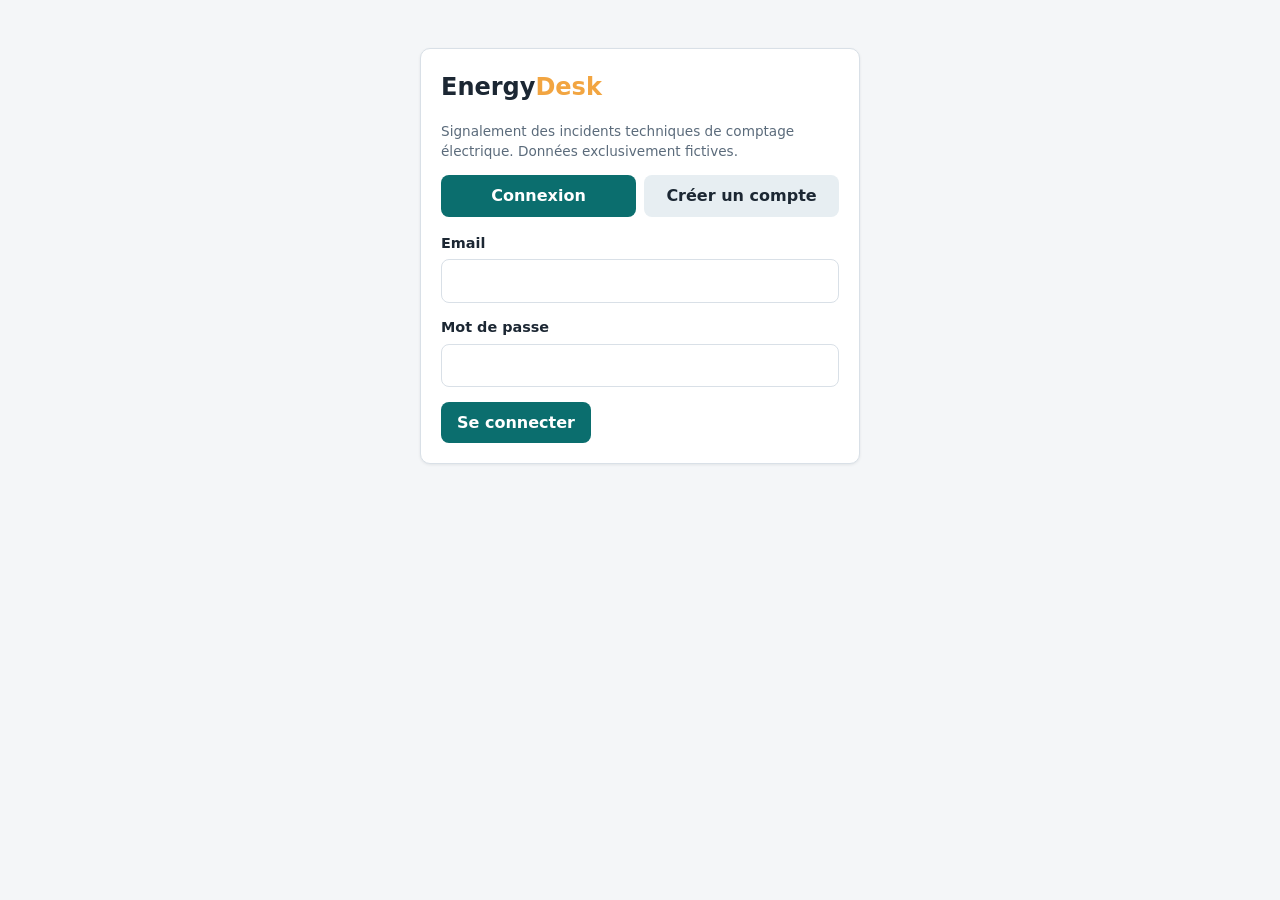
<file: frontend/src/index.html>
<!doctype html>
<html lang="fr">
<head>
  <meta charset="utf-8">
  <meta name="viewport" content="width=device-width, initial-scale=1">
  <title>EnergyDesk — Connexion</title>
  <link rel="stylesheet" href="css/style.css">
  <script type="module" src="js/login.js"></script>
</head>
<body>
  <main class="auth-box">
    <div class="card">
      <h1>Energy<span class="accent">Desk</span></h1>
      <p class="notice">Signalement des incidents techniques de comptage électrique. Données exclusivement fictives.</p>

      <div class="tabs">
        <button type="button" class="btn" id="tab-login">Connexion</button>
        <button type="button" class="btn secondary" id="tab-register">Créer un compte</button>
      </div>

      <div id="message" class="message hidden" role="alert"></div>

      <form id="login-form" novalidate>
        <div class="field">
          <label for="login-email">Email</label>
          <input id="login-email" name="username" type="email" autocomplete="username" required>
        </div>
        <div class="field">
          <label for="login-password">Mot de passe</label>
          <input id="login-password" name="password" type="password" autocomplete="current-password" required>
        </div>
        <button class="btn" type="submit">Se connecter</button>
      </form>

      <form id="register-form" class="hidden" novalidate>
        <div class="field">
          <label for="reg-name">Nom complet</label>
          <input id="reg-name" name="full_name" minlength="2" maxlength="100" required>
        </div>
        <div class="field">
          <label for="reg-email">Email</label>
          <input id="reg-email" name="email" type="email" autocomplete="email" required>
        </div>
        <div class="field">
          <label for="reg-password">Mot de passe (12 caractères minimum)</label>
          <input id="reg-password" name="password" type="password" minlength="12" autocomplete="new-password" required>
        </div>
        <button class="btn" type="submit">Créer mon compte</button>
      </form>
    </div>
  </main>
</body>
</html>
</file>
<file: frontend/src/css/style.css>
/* EnergyDesk - feuille de style unique, responsive, sans dependance externe. */
:root {
  --bg: #f4f6f8;
  --surface: #ffffff;
  --text: #1c2733;
  --muted: #5b6b7b;
  --border: #d9e0e7;
  --primary: #0b6e6e;
  --primary-dark: #084f4f;
  --accent: #f2a541;
  --danger: #b42318;
  --success: #1a7f37;
  --radius: 10px;
  --shadow: 0 1px 3px rgba(16, 24, 40, 0.08);
  font-family: system-ui, -apple-system, "Segoe UI", Roboto, sans-serif;
}

* { box-sizing: border-box; }
body { margin: 0; background: var(--bg); color: var(--text); line-height: 1.5; }
a { color: var(--primary); }
h1 { font-size: 1.5rem; margin: 0 0 1rem; }
h2 { font-size: 1.15rem; margin: 0 0 0.75rem; }

.topbar {
  display: flex; align-items: center; justify-content: space-between; gap: 1rem; flex-wrap: wrap;
  background: var(--primary-dark); color: #fff; padding: 0.75rem 1.5rem;
}
.brand { font-weight: 700; font-size: 1.15rem; color: #fff; text-decoration: none; }
.brand span { color: var(--accent); }
.nav { display: flex; gap: 1rem; flex-wrap: wrap; align-items: center; }
.nav a { color: #e6f2f2; text-decoration: none; }
.nav a:hover, .nav a.active { color: #fff; text-decoration: underline; }
.nav .who { color: #b8d8d8; font-size: 0.9rem; }

.container { max-width: 1100px; margin: 0 auto; padding: 1.5rem; }
.card {
  background: var(--surface); border: 1px solid var(--border); border-radius: var(--radius);
  box-shadow: var(--shadow); padding: 1.25rem; margin-bottom: 1.25rem;
}
.notice { font-size: 0.85rem; color: var(--muted); }

.grid { display: grid; gap: 1rem; grid-template-columns: repeat(auto-fit, minmax(180px, 1fr)); }
.two-cols { display: grid; gap: 1.25rem; grid-template-columns: 2fr 1fr; }
@media (max-width: 800px) { .two-cols { grid-template-columns: 1fr; } }

.kpi { text-align: center; }
.kpi .value { font-size: 2.2rem; font-weight: 700; color: var(--primary); }
.kpi.critical .value { color: var(--danger); }
.kpi .label { color: var(--muted); }

form .field { display: flex; flex-direction: column; gap: 0.3rem; margin-bottom: 0.9rem; }
label { font-weight: 600; font-size: 0.9rem; }
input, select, textarea {
  font: inherit; padding: 0.55rem 0.7rem; border: 1px solid var(--border); border-radius: 8px;
  background: #fff; width: 100%;
}
textarea { min-height: 110px; resize: vertical; }
input:focus, select:focus, textarea:focus { outline: 2px solid var(--primary); outline-offset: 1px; }

.btn {
  display: inline-block; border: none; border-radius: 8px; padding: 0.55rem 1rem; cursor: pointer;
  background: var(--primary); color: #fff; font: inherit; font-weight: 600; text-decoration: none;
}
.btn:hover { background: var(--primary-dark); }
.btn.secondary { background: #e7eef2; color: var(--text); }
.btn.small { padding: 0.3rem 0.65rem; font-size: 0.85rem; }
.btn:disabled { opacity: 0.6; cursor: not-allowed; }

.toolbar { display: flex; gap: 0.75rem; flex-wrap: wrap; align-items: end; margin-bottom: 1rem; }
.toolbar .field { margin: 0; min-width: 160px; }

table { width: 100%; border-collapse: collapse; }
th, td { text-align: left; padding: 0.6rem; border-bottom: 1px solid var(--border); vertical-align: top; }
th { font-size: 0.8rem; text-transform: uppercase; color: var(--muted); letter-spacing: 0.03em; }
tbody tr:hover { background: #f8fafb; }
.table-wrap { overflow-x: auto; }

.badge { display: inline-block; padding: 0.15rem 0.55rem; border-radius: 999px; font-size: 0.8rem; font-weight: 600; }
.badge.nouveau { background: #e0f0ff; color: #0b4a8b; }
.badge.en_cours { background: #fff4e0; color: #8a5300; }
.badge.resolu { background: #e3f6e8; color: #145c2a; }
.badge.ferme { background: #eceff1; color: #455a64; }
.badge.basse { background: #eef2f4; color: #455a64; }
.badge.moyenne { background: #e0f0ff; color: #0b4a8b; }
.badge.haute { background: #fff0e0; color: #8a4500; }
.badge.critique { background: #fde8e7; color: var(--danger); }

.message { padding: 0.7rem 0.9rem; border-radius: 8px; margin-bottom: 1rem; }
.message.error { background: #fde8e7; color: var(--danger); }
.message.success { background: #e3f6e8; color: var(--success); }
.hidden { display: none; }

.tabs { display: flex; gap: 0.5rem; margin-bottom: 1rem; }
.tabs button { flex: 1; }
.auth-box { max-width: 440px; margin: 3rem auto; }

dl.meta { display: grid; grid-template-columns: max-content 1fr; gap: 0.35rem 1rem; margin: 0; }
dl.meta dt { color: var(--muted); }
dl.meta dd { margin: 0; }

.comment { border-left: 3px solid var(--primary); padding: 0.4rem 0.8rem; margin-bottom: 0.8rem; background: #f8fafb; }
.comment .head { font-size: 0.85rem; color: var(--muted); }
.comment p { margin: 0.25rem 0 0; white-space: pre-wrap; }
.description { white-space: pre-wrap; }
ul.files { list-style: none; padding: 0; margin: 0 0 1rem; }
ul.files li { display: flex; justify-content: space-between; gap: 0.5rem; padding: 0.4rem 0; border-bottom: 1px solid var(--border); }
.accent { color: var(--accent); }
.spaced { margin-top: 1.25rem; }
</file>
